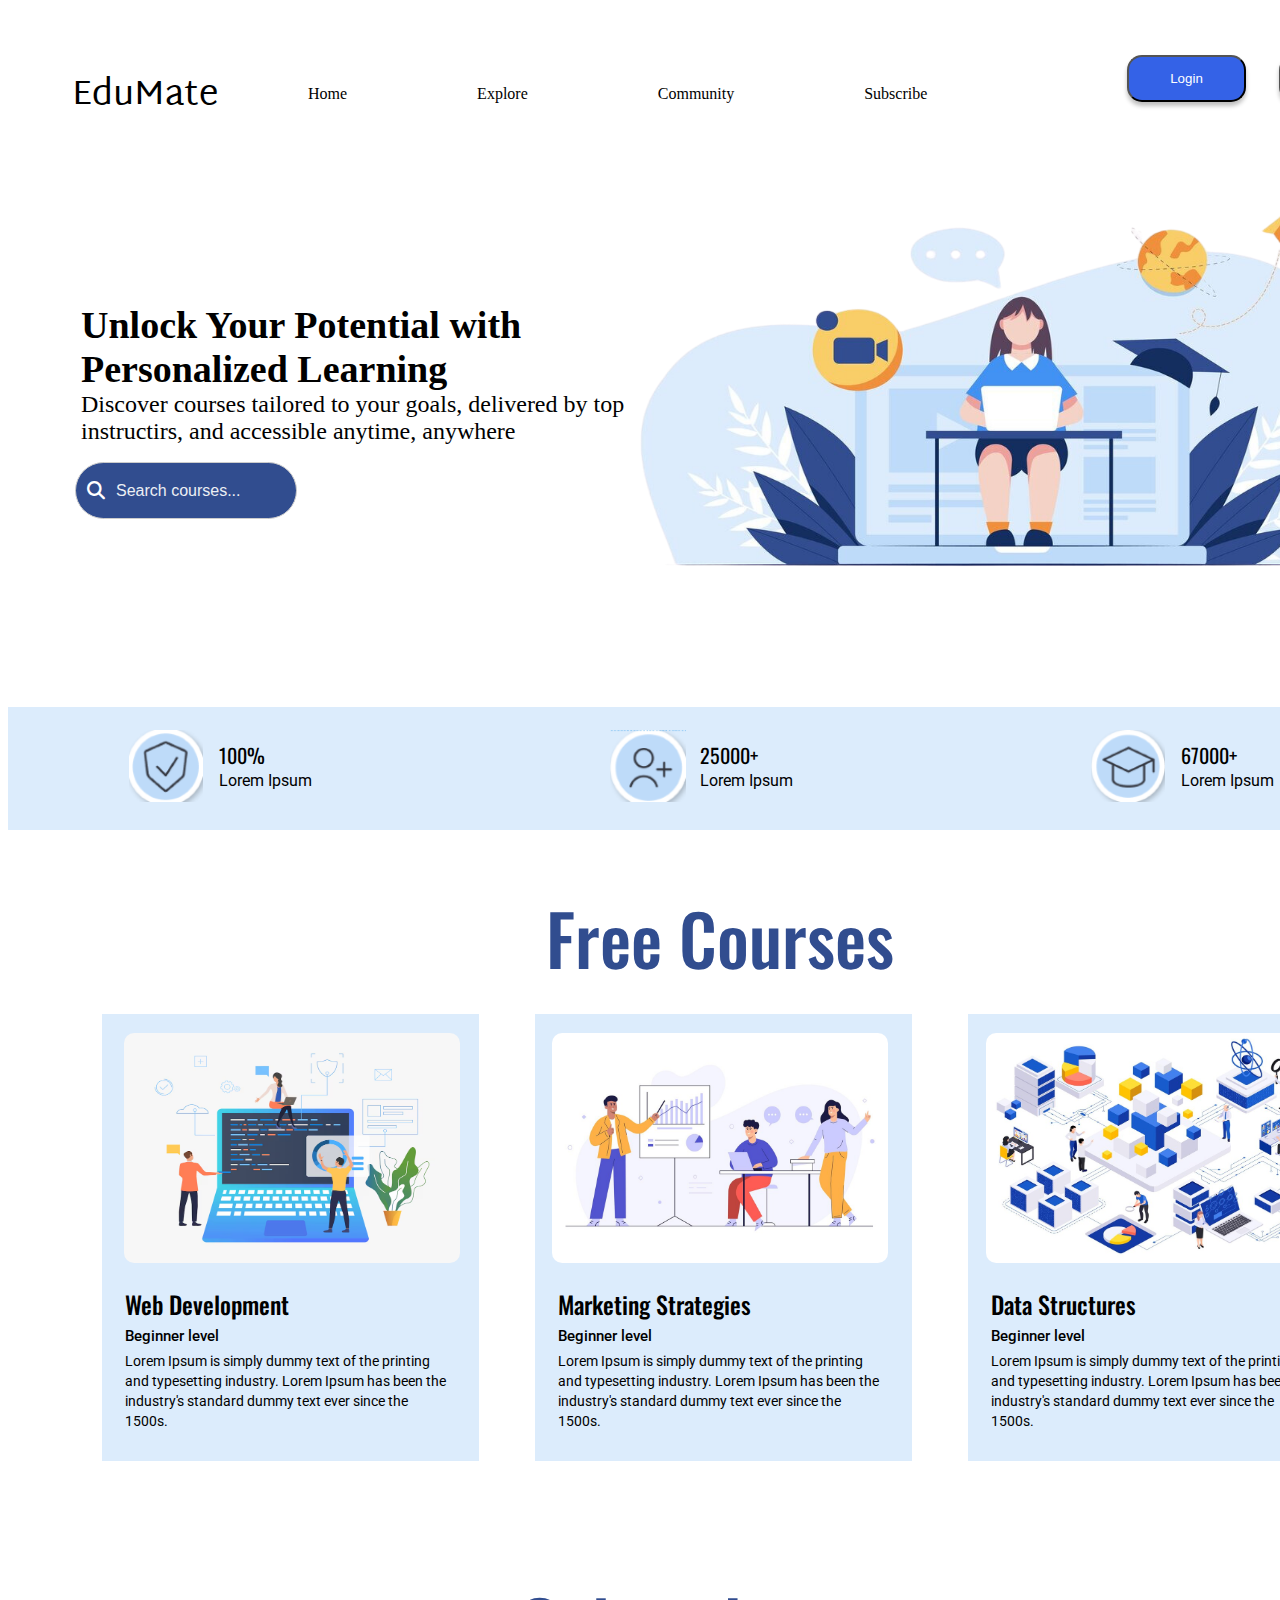
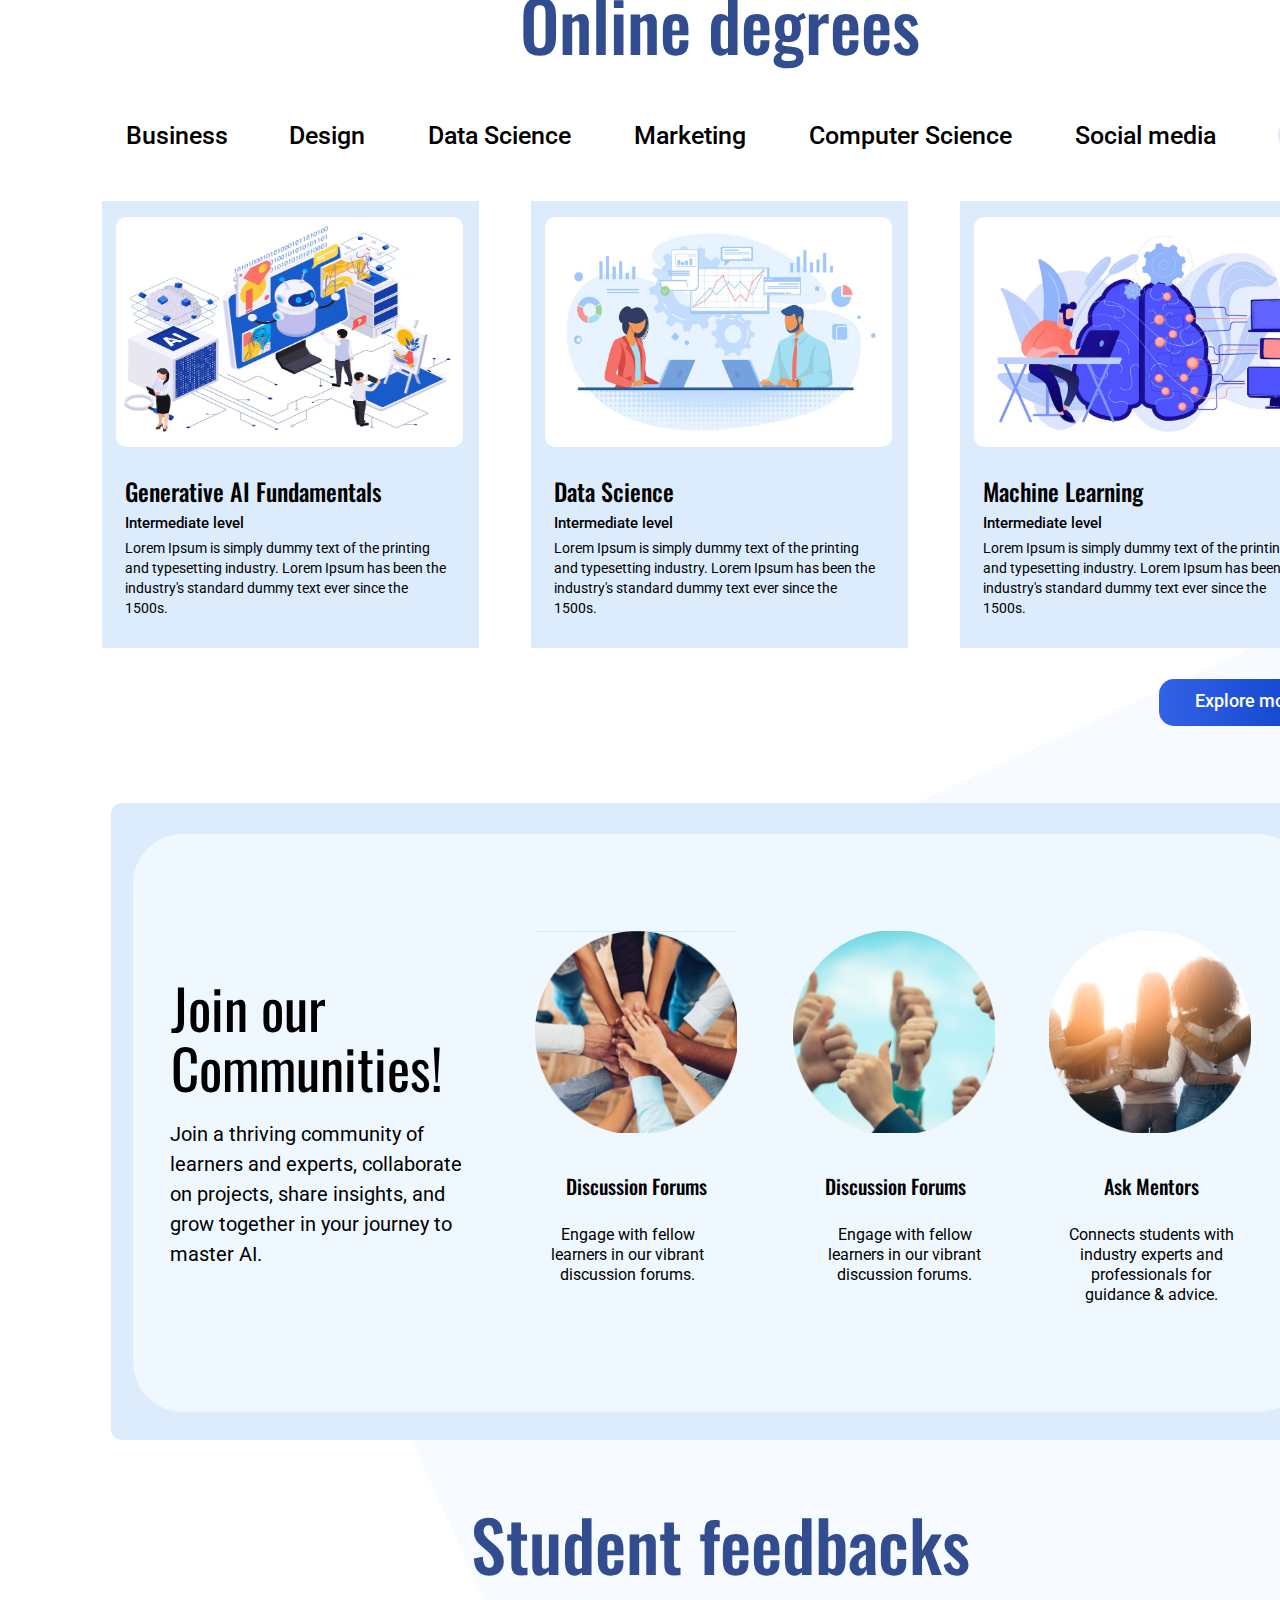
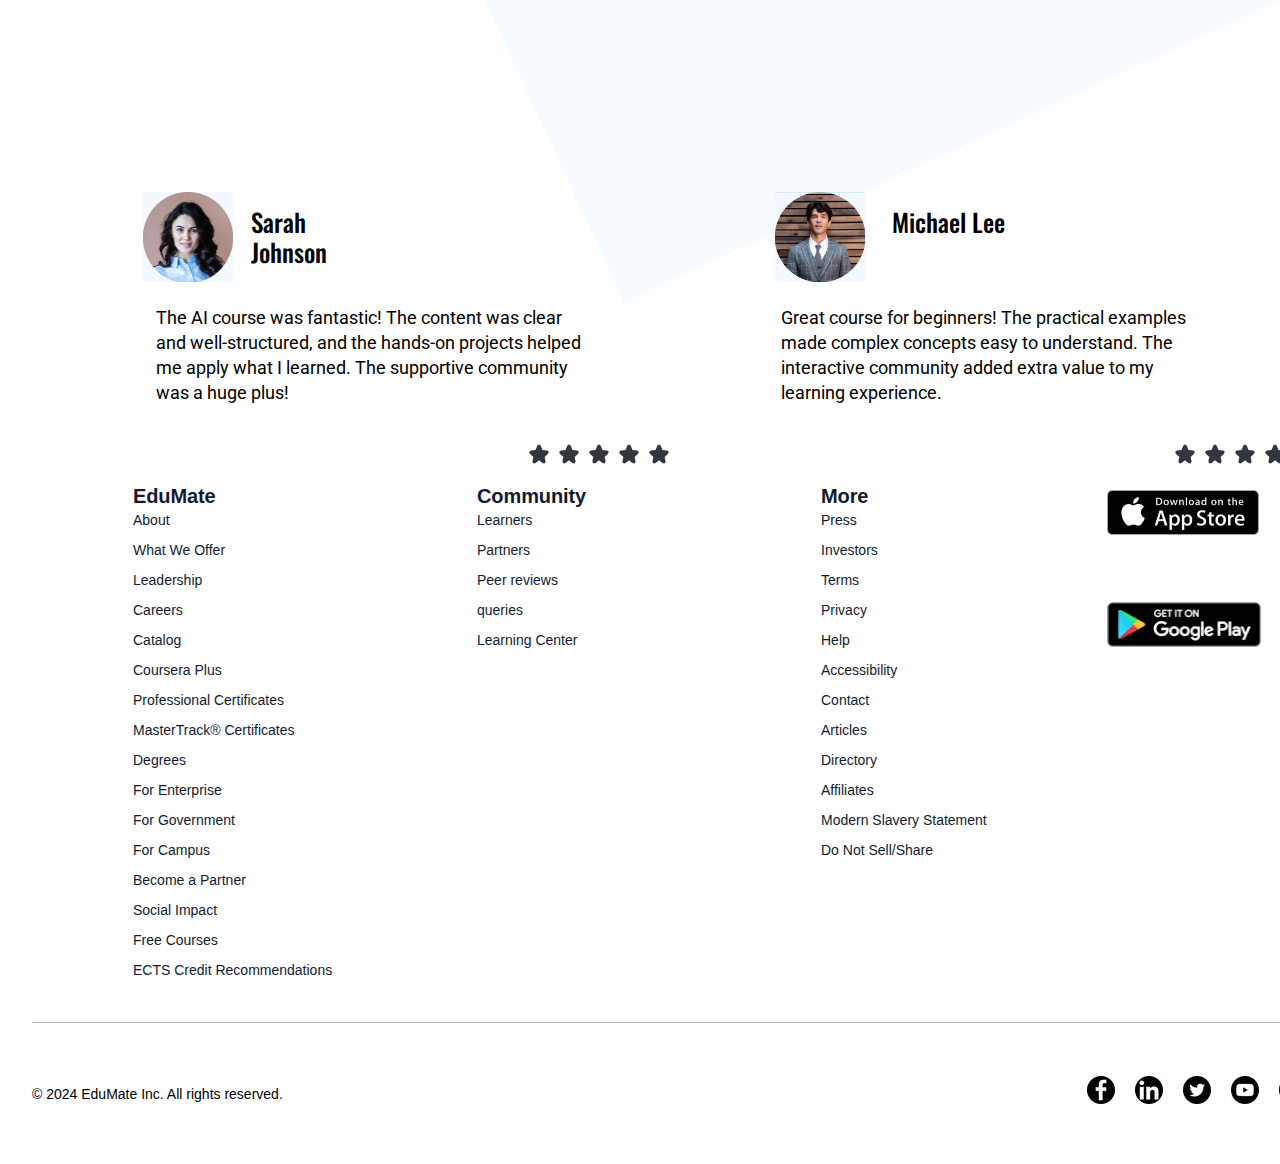
<file: Task 1/index.html>
<!DOCTYPE html>
<html lang="en">
<head>
    <meta charset="UTF-8">
    <meta name="viewport" content="width=device-width, initial-scale=1.0">
    <link rel="stylesheet" href="style.css">
    <link rel="preconnect" href="https://fonts.googleapis.com">
    <link rel="preconnect" href="https://fonts.gstatic.com" crossorigin>
    <link href="https://fonts.googleapis.com/css2?family=Martel+Sans:wght@200;300;400;600;700;800;900&family=Montserrat:ital,wght@0,100..900;1,100..900&family=Oswald:wght@200..700&family=Roboto:ital,wght@0,100..900;1,100..900&display=swap" rel="stylesheet">
    <link rel="preconnect" href="https://fonts.googleapis.com">
    <link rel="preconnect" href="https://fonts.gstatic.com" crossorigin>
    <link href="https://fonts.googleapis.com/css2?family=Martel+Sans:wght@200;300;400;600;700;800;900&family=Montserrat:ital,wght@0,100..900;1,100..900&family=Roboto:ital,wght@0,100..900;1,100..900&display=swap" rel="stylesheet">
    <link rel="stylesheet" href="https://cdnjs.cloudflare.com/ajax/libs/font-awesome/6.7.2/css/all.min.css" integrity="sha512-Evv84Mr4kqVGRNSgIGL/F/aIDqQb7xQ2vcrdIwxfjThSH8CSR7PBEakCr51Ck+w+/U6swU2Im1vVX0SVk9ABhg==" crossorigin="anonymous" referrerpolicy="no-referrer" />
    <title>EduMate</title>
</head>
<body>
    <div class="header-bar">
        <p class="edumate">EduMate</p>
        <div class="top-bar">
            <p>Home</p>
            <p>Explore</p>
            <p>Community</p>
            <p>Subscribe</p>
        </div>
        <button id="login" class="btn">Login</button>
        <button id="sign-in" class="btn">Sign In</button>
    </div>
    <div class="opening-frame">
        <img class="opening-frame-img" src="bgimg1.png" alt="background image">
        <div class="opening-frame-text">
            <div class="hero-content">
                <div class="opening-frame-title">Unlock Your Potential with Personalized Learning</div>
                <div class="opening-frame-content">Discover courses tailored to your goals, delivered by top instructirs, and accessible anytime, anywhere</div>
            </div>
            <div class="search-box">
                <i class="fa-solid fa-magnifying-glass"></i>
                <input type="text" name="search" id="search" placeholder="Search courses...">
            </div>
        </div>
    </div>
    <div class="trust-b-frame">
        <div class="trust-bridge">
            <div class="group-14 groups">
                <img src="img-1.png" alt="image 1">
                <div class="text-image">
                    <div class="text-image-line1" id="img1-1"> 100% </div>
                    <div class="text-image-line2" id="img1-2"> Lorem Ipsum </div>
                </div>
            </div>
            <div class="group-13 groups">
                <img src="img-2.png" alt="image 2">
                <div class="text-image">
                    <div class="text-image-line1" id="img2-1"> 25000+ </div>
                    <div class="text-image-line2" id="img2-2"> Lorem Ipsum </div>
                </div>
            </div>
            <div class="group-15 groups">
                <img src="img-3.png" alt="image 3">
                <div class="text-image">
                    <div class="text-image-line1" id="img2-1"> 67000+ </div>
                    <div class="text-image-line2" id="img2-2"> Lorem Ipsum </div>
                </div>
            </div>
        </div>
    </div>

    <div class="free-courses-frame">
        <div class="free-courses-text">Free Courses</div>
        <div class="free-courses-cards">
            <div class="card">
                <img src="web-dev.png" alt="web dev image" class="card-image" id="web-dev-img">
                <div class="card-title-text">Web Development</div>
                <div class="card-subtitle-text">Beginner level</div>
                <div class="card-lorem-text">Lorem Ipsum is simply dummy text of the printing and typesetting industry. Lorem Ipsum has been the industry's standard dummy text ever since the 1500s.</div>
            </div>
            <div class="card" id="marketing-card">
                <img src="marketing.png" alt="marketing image" class="card-image" id="marketing-img">
                <div class="card-title-text" id="marketing-title">Marketing Strategies</div>
                <div class="card-subtitle-text">Beginner level</div>
                <div class="card-lorem-text">Lorem Ipsum is simply dummy text of the printing and typesetting industry. Lorem Ipsum has been the industry's standard dummy text ever since the 1500s.</div>
            </div>
            <div class="card" id="ds-card">
                <img src="ds.png" alt="ds image" class="card-image" id="ds-img">
                <div class="card-title-text" id="ds-title">Data Structures</div>
                <div class="card-subtitle-text">Beginner level</div>
                <div class="card-lorem-text">Lorem Ipsum is simply dummy text of the printing and typesetting industry. Lorem Ipsum has been the industry's standard dummy text ever since the 1500s.</div>
            </div>
        </div>
    </div>
    <div class="online-degree-frame">
        <div class="online-degree-title">Online degrees</div>
        <div class="swipe">
            <div id="business" class="swipe-content">Business</div>
            <div id="design" class="swipe-content">Design</div>
            <div id="data-science" class="swipe-content">Data Science</div>
            <div id="marketing" class="swipe-content">Marketing</div>
            <div id="computer-science" class="swipe-content">Computer Science</div>
            <div id="social-media" class="swipe-content">Social media</div>
        </div>
        <div class="shift">
            <div class="shift-arrow">&gt;</div>
        </div>
        <div class="cards">
            <div class="card-2">
                <img src="gen-ai.png" alt="gen ai image" class="card-2-img">
                <div class="card-2-title">Generative AI Fundamentals</div>
                <div class="card-2-subtitle">Intermediate level</div>
                <div class="card-2-lorem">Lorem Ipsum is simply dummy text of the printing and typesetting industry. Lorem Ipsum has been the industry's standard dummy text ever since the 1500s.</div>
            </div>
            <div class="card-2" id="data-science-card">
                <img src="data-science.png" alt="data science image" class="card-2-img">
                <div class="card-2-title">Data Science</div>
                <div class="card-2-subtitle">Intermediate level</div>
                <div class="card-2-lorem">Lorem Ipsum is simply dummy text of the printing and typesetting industry. Lorem Ipsum has been the industry's standard dummy text ever since the 1500s.</div>
            </div>
            <div class="card-2" id="machine-learning-card">
                <img src="ml.png" alt="machine learning image" class="card-2-img">
                <div class="card-2-title">Machine Learning</div>
                <div class="card-2-subtitle">Intermediate level</div>
                <div class="card-2-lorem">Lorem Ipsum is simply dummy text of the printing and typesetting industry. Lorem Ipsum has been the industry's standard dummy text ever since the 1500s.</div>
            </div>
        </div>
        <div class="explore-button">
            <div class="explore-button-text">Explore more</div>
        </div>
    </div>
    <div class="community-frame">
        <div class="community-frame-rectangle">
            <div class="join">
                <div class="join-community">Join our Communities!</div>
                <div class="join-community-content">Join a thriving community of learners and experts, collaborate on projects, share insights, and grow together in your journey to master AI.</div>
            </div>
            <div class="discussion-forums">
                <img src="community-img-1.png" alt="community image 1" class="discussion-forums-image">
                <div class="discussion-forums-title">Discussion Forums</div>
                <div class="discussion-forums-content">Engage with fellow learners in our vibrant discussion forums.</div>
            </div>
            <div class="peer-support">
                <img src="community-img-2.png" alt="community image 2" class="peer-support-image">
                <div class="peer-support-title">Discussion Forums</div>
                <div class="peer-support-content">Engage with fellow learners in our vibrant discussion forums.</div>
            </div>
            <div class="ask-mentors">
                <img src="community-img-3.png" alt="community image 3" class="ask-mentors-image">
                <div class="ask-mentors-title">Ask Mentors</div>
                <div class="ask-mentors-content">Connects students with industry experts and professionals for guidance & advice.</div>
            </div>
        </div>
    </div>
    <div class="elipse-84"></div>
    <div class="student-feedbacks">
        <div class="student-feedbacks-title">Student feedbacks</div>
        <div class="student-feedbacks-cards">
            <div class="student-feedbacks-card">
                <img src="student-feedbacks-img-1.png" alt="student feedback image 1" class="student-feedbacks-img" id="student-feedbacks-img-1">
                <div class="student-feedbacks-name">Sarah Johnson</div>
                <div class="student-feedbacks-content">The AI course was fantastic! The content was clear and well-structured, and the hands-on projects helped me apply what I learned. The supportive community was a huge plus!</div>
                <div class="stars">
                    <div class="star-1"><img src="Star.png" alt="star image"></div>
                    <div class="star-1"><img src="Star.png" alt="star image"></div>
                    <div class="star-1"><img src="Star.png" alt="star image"></div>
                    <div class="star-1"><img src="Star.png" alt="star image"></div>
                    <div class="star-1"><img src="Star.png" alt="star image"></div>
                </div>
            </div>
            <div class="student-feedbacks-card">
                <img src="student-feedbacks-img-2.png" alt="student feedback image 2" class="student-feedbacks-img" id="student-feedbacks-img-2">
                <div class="student-feedbacks-name" id="student-feedbacks-name-2">Michael Lee</div>
                <div class="student-feedbacks-content" id="student-feedbacks-content-2">Great course for beginners! The practical examples made complex concepts easy to understand. The interactive community added extra value to my learning experience.</div>
                <div class="stars" id="stars-2">
                    <div class="star-1"><img src="Star.png" alt="star image"></div>
                    <div class="star-1"><img src="Star.png" alt="star image"></div>
                    <div class="star-1"><img src="Star.png" alt="star image"></div>
                    <div class="star-1"><img src="Star.png" alt="star image"></div>
                    <div class="star-1"><img src="Star-hollow.png" alt="star image"></div>
                </div>
            </div>
        </div>
    </div>
    <div class="footer-info">
        <div class="container-1">
            <div class="container-1-title">EduMate</div>
            <div class="container-1-list">
                <div id="container-1-list-1" class="container-1-list-item">About</div>
                <div id="container-1-list-2" class="container-1-list-item">What We Offer</div>
                <div id="container-1-list-3" class="container-1-list-item">Leadership</div>
                <div id="container-1-list-4" class="container-1-list-item">Careers</div>
                <div id="container-1-list-5" class="container-1-list-item">Catalog</div>
                <div id="container-1-list-6" class="container-1-list-item">Coursera Plus</div>
                <div id="container-1-list-7" class="container-1-list-item">Professional Certificates</div>
                <div id="container-1-list-8" class="container-1-list-item">MasterTrack® Certificates</div>
                <div id="container-1-list-9" class="container-1-list-item">Degrees</div>
                <div id="container-1-list-10" class="container-1-list-item">For Enterprise</div>
                <div id="container-1-list-11" class="container-1-list-item">For Government</div>
                <div id="container-1-list-12" class="container-1-list-item">For Campus</div>
                <div id="container-1-list-13" class="container-1-list-item">Become a Partner</div>
                <div id="container-1-list-14" class="container-1-list-item">Social Impact</div>
                <div id="container-1-list-15" class="container-1-list-item">Free Courses</div>
                <div id="container-1-list-16" class="container-1-list-item">ECTS Credit Recommendations</div>
            </div>
        </div>
        <div class="container-2">
            <div class="container-2-title">Community</div>
            <div class="container-2-list">
                <div id="container-2-list-1" class="container-1-list-item">Learners</div>
                <div id="container-2-list-2" class="container-1-list-item">Partners</div>
                <div id="container-2-list-3" class="container-1-list-item">Peer reviews</div>
                <div id="container-2-list-4" class="container-1-list-item">queries</div>
                <div id="container-2-list-5" class="container-1-list-item">Learning Center</div>
            </div>
        </div>
        <div class="container-3">
            <div class="container-3-title">More</div>
            <div class="container-3-list">
                <div id="container-3-list-1" class="container-1-list-item">Press</div>
                <div id="container-3-list-2" class="container-1-list-item">Investors</div>
                <div id="container-3-list-3" class="container-1-list-item">Terms</div>
                <div id="container-3-list-4" class="container-1-list-item">Privacy</div>
                <div id="container-3-list-5" class="container-1-list-item">Help</div>
                <div id="container-3-list-6" class="container-1-list-item">Accessibility</div>
                <div id="container-3-list-7" class="container-1-list-item">Contact</div>
                <div id="container-3-list-8" class="container-1-list-item">Articles</div>
                <div id="container-3-list-9" class="container-1-list-item">Directory</div>
                <div id="container-3-list-10" class="container-1-list-item">Affiliates</div>
                <div id="container-3-list-11" class="container-1-list-item">Modern Slavery Statement</div>
                <div id="container-3-list-12" class="container-1-list-item">Do Not Sell/Share</div>
            </div>
        </div>
        <div class="container-4">
            <div class="container-4-1">
                <img src="container-4-1.png" alt="App store download" class="container-4-1-img">
            </div>
            <div class="container-4-2">
                <img src="container-4-2.png" alt="Play store download" class="container-4-2-img">
            </div>
        </div>
        <div class="footer-contact">
            <div class="footer-contact-main">© 2024 EduMate Inc. All rights reserved.</div>
            <div class="footer-contact-list">
                <img src="footer-contact-list-1.png" alt="Facebook logo">
                <img src="footer-contact-list-2.png" alt="LinkedIn logo">
                <img src="footer-contact-list-3.png" alt="Twitter logo">
                <img src="footer-contact-list-4.png" alt="Youtube logo">
                <img src="footer-contact-list-5.png" alt="Instagram logo">
                <img src="footer-contact-list-6.png" alt="Tiktok logo">
            </div>
        </div>
    </div>
    <script src="app.js"></script>
</body>
</html>
</file>
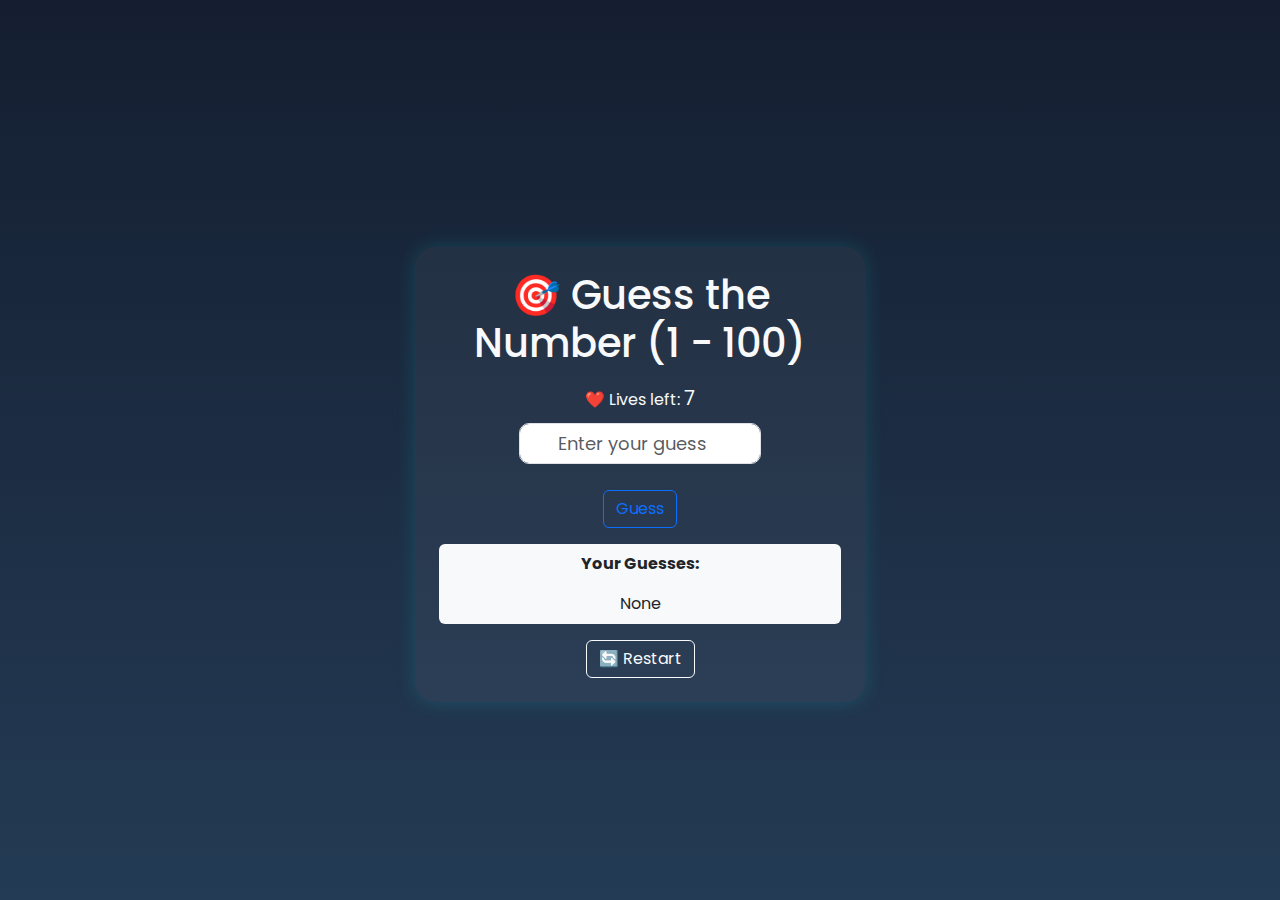
<file: Task 2/index.html>
<!DOCTYPE html>
<html lang="en">
<head>
  <meta charset="UTF-8" />
  <meta name="viewport" content="width=device-width, initial-scale=1.0" />
  <title>Guess the Number</title>
  <link rel="stylesheet" href="https://cdn.jsdelivr.net/npm/bootstrap@5.3.7/dist/css/bootstrap.min.css" />
  <link rel="stylesheet" href="style.css" />
  <link href="https://fonts.googleapis.com/css2?family=Poppins:wght@300;500;700&display=swap" rel="stylesheet" />
</head>
<body>
  <div class="container game-box text-center p-4 mt-5">
    <h1 class="text-light mb-3">🎯 Guess the Number (1 - 100)</h1>
    <div class="lives text-light mb-2">❤️ Lives left: <span class="count">7</span></div>
    
    <div class="guess-area mb-3">
      <input type="number" class="form-control user-input mx-auto" min="1" max="100" placeholder="Enter your guess" />
      <button class="btn btn-outline-primary mt-3" onclick="makeGuess()">Guess</button>
    </div>
    
    <div id="popup" class="popup text-warning mb-3"></div>

    <div class="guesses bg-light rounded p-2">
      <p><strong>Your Guesses:</strong></p>
      <p id="guessList" class="guess-list text-dark mb-0">None</p>
    </div>

    <button class="btn btn-outline-light mt-3" onclick="resetGame()">🔄 Restart</button>
  </div>

  <script src="app.js"></script>
</body>
</html>
</file>
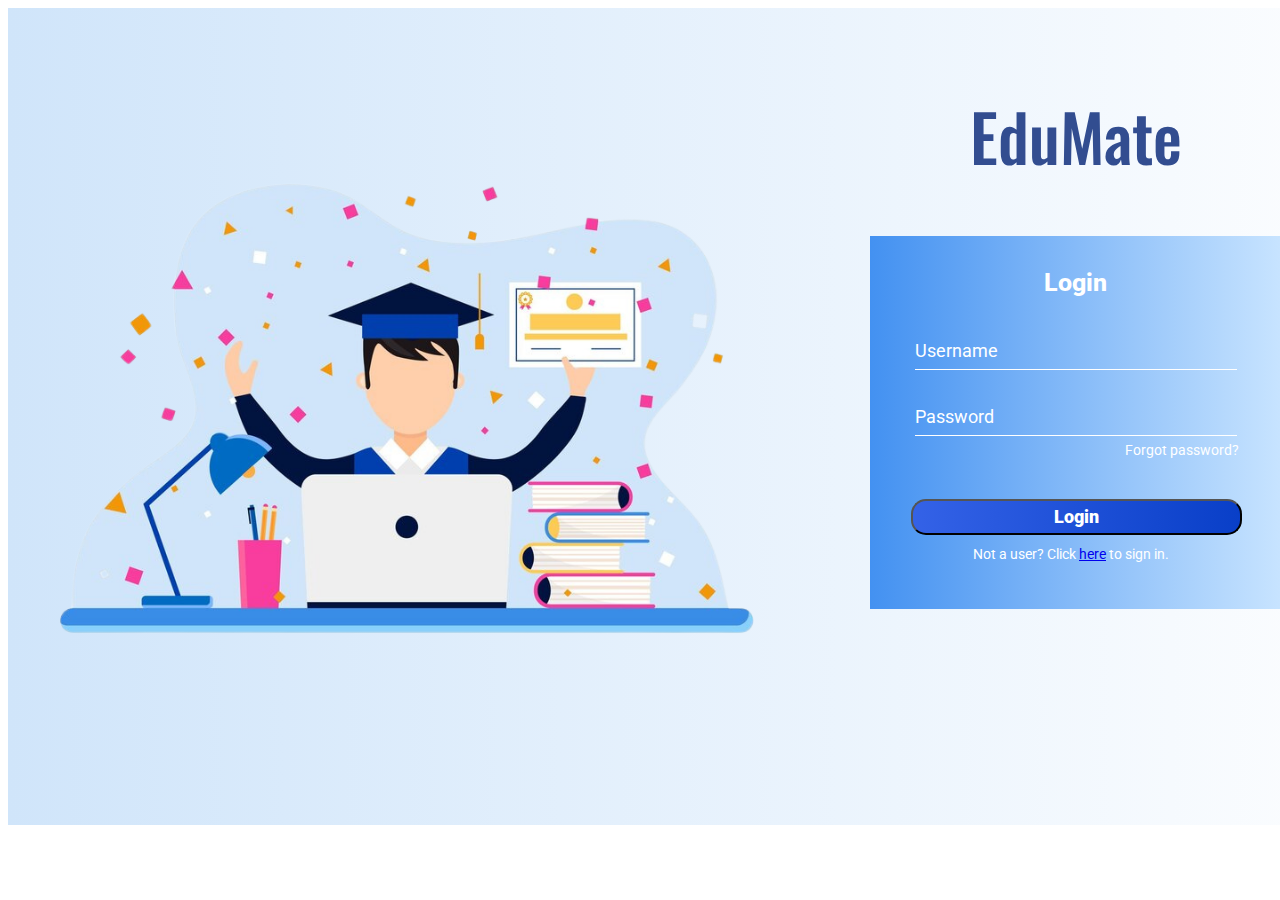
<file: Task 1/login.html>
<!DOCTYPE html>
<html lang="en">
<head>
    <meta charset="UTF-8">
    <meta name="viewport" content="width=device-width, initial-scale=1.0">
    <link rel="stylesheet" href="login.css">
    <link rel="preconnect" href="https://fonts.googleapis.com">
    <link rel="preconnect" href="https://fonts.gstatic.com" crossorigin>
    <link href="https://fonts.googleapis.com/css2?family=Martel+Sans:wght@200;300;400;600;700;800;900&family=Montserrat:ital,wght@0,100..900;1,100..900&family=Oswald:wght@200..700&family=Poppins:ital,wght@0,100;0,200;0,300;0,400;0,500;0,600;0,700;0,800;0,900;1,100;1,200;1,300;1,400;1,500;1,600;1,700;1,800;1,900&family=Roboto:ital,wght@0,100..900;1,100..900&family=Source+Sans+3:ital,wght@0,200..900;1,200..900&display=swap" rel="stylesheet">
    <title>EduMate - login</title>
</head>
<body>
    <div class="login">
        <img src="login-main-img.png" alt="login image" class="login-hero-image">
        <div class="login-title">EduMate</div>
        <div class="login-box">
            <div class="login-box-title">Login</div>
            <div class="login-box-line" id="username">Username</div>
            <div class="line" id="line-1"></div>
            <div class="login-box-line" id="password">Password</div>
            <div class="line" id="line-2"></div>
            <div class="forgot-password">Forgot password?</div>
            <button class="login-btn">Login</button>
            <div class="sign-in-opt">Not a user? Click <a href="signin.html">here</a> to sign in.</div>
        </div>
    </div>
    <script src="login.js"></script>
</body>
</html>
</file>
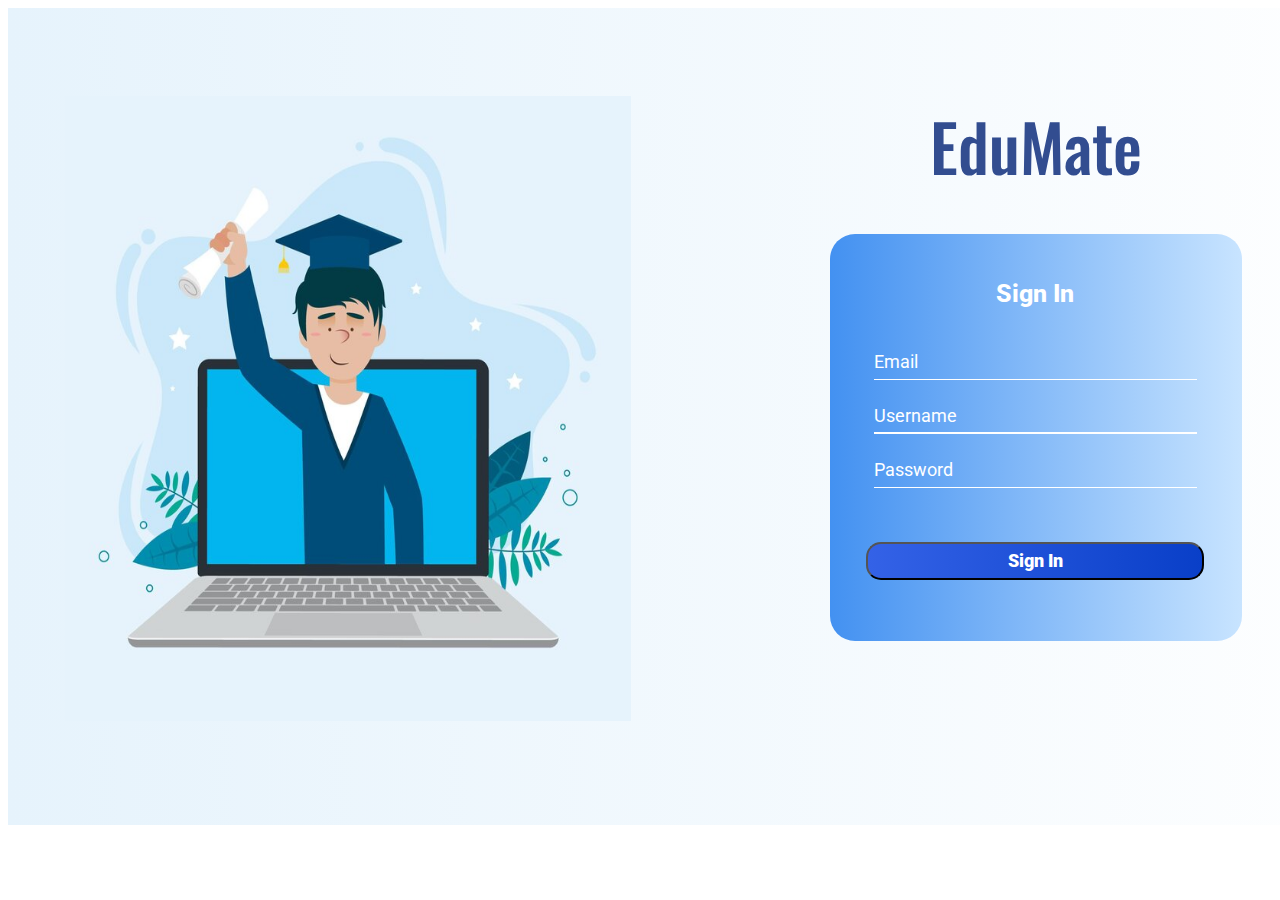
<file: Task 1/signin.html>
<!DOCTYPE html>
<html lang="en">
<head>
    <meta charset="UTF-8">
    <meta name="viewport" content="width=device-width, initial-scale=1.0">
    <link rel="stylesheet" href="signin.css">
    <link rel="preconnect" href="https://fonts.googleapis.com">
    <link rel="preconnect" href="https://fonts.gstatic.com" crossorigin>
    <link href="https://fonts.googleapis.com/css2?family=Martel+Sans:wght@200;300;400;600;700;800;900&family=Montserrat:ital,wght@0,100..900;1,100..900&family=Oswald:wght@200..700&family=Poppins:ital,wght@0,100;0,200;0,300;0,400;0,500;0,600;0,700;0,800;0,900;1,100;1,200;1,300;1,400;1,500;1,600;1,700;1,800;1,900&family=Roboto:ital,wght@0,100..900;1,100..900&family=Source+Sans+3:ital,wght@0,200..900;1,200..900&display=swap" rel="stylesheet">
    <title>Edumate - SignUp</title>
</head>
<body>
    <div class="signin">
        <img src="signin-main-img.png" alt="hero image" class="signin-hero-img">
        <div class="signin-title">EduMate</div>
        <div class="signin-box">
            <div class="signin-box-title">Sign In</div>
            <div class="signin-box-content-1" id="email">Email</div>
            <div class="line" id="line-1"></div>
            <div class="signin-box-content-1" id="username">Username</div>
            <div class="line" id="line-2"></div>
            <div class="signin-box-content-1" id="password">Password</div>
            <div class="line" id="line-3"></div>
            <button class="signin-button">Sign In</button>
        </div>
    </div>
    <script src="signin.js"></script>
</body>
</html>
</file>
<file: Task 1/style.css>
body {
    overflow-x: hidden;
}

.header-bar {
    width: 1326px;
    height: 50px;
    margin-left: 64px;
    margin-top: 53px;
    display: flex;
}

.edumate {
    width: 148px;
    height: 50px;
    font-family: "Martel Sans", sans-serif;
    font-weight: 500;
    font-style: normal;
    font-size: 35px;
    line-height: 50%;
    letter-spacing: 0%;
}

.top-bar {
    position: absolute;
    display: flex;
    flex-direction: row;
    width: 642px;
    height: 19px;
    opacity: 1;
    margin-top: 16px;
    margin-left: 236px;
    gap: 130px;
}

.btn {
    position: absolute;
    text-align: center;
    width: 119px;
    height: 47px;
    border-radius: 15px;
    margin-top: 2px;
    padding: 10px 15px;
    gap: 10px;
    background-color: #3462E7;
    color: #fff;
    box-shadow: 0 4px 4px 0 rgba(0, 0, 0, 0.25);
    opacity: 1;
    transition: opacity 300ms ease-out;
    box-sizing: border-box;
}

#login {
    position: absolute;
    margin-left: 1055px;
}

#sign-in {
    position: absolute;
    margin-left: 1207px;
}

.opening-frame {
    position: absolute;
    display: flex;
    height: 469px;
    width: 1353px;
    top: 148px;
    left: 75px;
}

.opening-frame-img {
    position: absolute;
    width: 851px;
    height: 469px;
    left: 502px;
}

.opening-frame-text {
    width: 582px;
    height: 205px;
    margin-top: 155px;
    display: flex;
    flex-direction: column;
}

/* width: 576;
height: 160;
top: 155px;
left: 6px;
angle: 0 deg;
opacity: 1;
gap: 10px; */

.hero-content {
    width: 576px;
    height: 160px;
    margin-left: 6px;
    gap: 10px;
}

.opening-frame-title {
    font-weight: 900;
    font-size: 38px;
}

.opening-frame-content {
    font-weight: normal;
    font-size: 24px;
}

.search-box {
    position: absolute;
    top: 325px;
    width: 222px;
    height: 35px;
    opacity: 1;
    display: flex;
    align-items: center;
    margin-top: 0; 
}

.search-box input[type="text"] {
    width: 100%;
    height: 100%;
    padding: 10px 10px 10px 40px; 
    border-radius: 30px;
    border: 1px solid #ccc;
    font-size: 16px;
    outline: none;
    background-color: #314d8f;
    color: #eceff4;
}

.search-box input[type="text"]::placeholder {
    color: #eceff4;
}

.search-box .fa-magnifying-glass {
    position: absolute;
    left: 12px;
    top: 50%;
    transform: translateY(-50%);
    color: #fff;
    font-size: 18px;
}

/* Trust b frame  */
.trust-b-frame {
    background-color:#DCECFC;
    position: absolute;
    width: 1440px;
    height: 123px;
    opacity: 1;
    top: 707px;
}

.trust-bridge {
    display: flex;
    flex-direction: row;
    width: 1197px;
    height: 72px;
    position: absolute;
    top: 23px;
    left: 121px;
}

.groups {
    width: 231px;
    height: 72px;
    display: flex;
    flex-direction: row;
}

.text-image {
    display: flex;
    flex-direction: column;
}

.text-image-line1 {
    width: 71px;
    height: 19px;
    position: absolute;
    left: 90px;
    top: 18px;
    font-family: "Oswald", sans-serif;
    font-weight: 400;
    font-size: 20px;
    line-height: 15px;
}

.text-image-line2 {
    width: 141px;
    height: 19px;
    position: absolute;
    left: 90px;
    top: 43px;
    font-family: "Roboto", sans-serif;
    font-weight: 400;
    font-size: 16px;
    line-height: 15px;
}

.group-13 {
    position: absolute;
    left: 481px;
}

.group-15 {
    position: absolute;
    left: 962px;
}

/* Free courses frame  */
.free-courses-frame {
    width: 1235px;
    height: 621px;
    position: absolute;
    top: 912px;
    left: 102px;
}

.free-courses-text {
    width: 448px;
    height: 69px;
    position: absolute;
    left: 394px;
    font-family: "Oswald", sans-serif;
    font-weight: 500;
    font-size: 70px;
    line-height: 50px;
    text-align: center;
    color: #314D8F;
}

.free-courses-cards {
    display: flex;
    flex-direction: row;
}

.card {
    width: 377px;
    height: 447px;
    position: absolute;
    top: 102px;
    background-color: #DCECFC;
}

.card-image {
    width: 336px;
    height: 230px;
    position: absolute;
    top: 19px;
    border-radius: 10px;
}

#marketing-card {
    position: absolute;
    left: 433px;
}

#ds-card {
    position: absolute;
    left: 866px;
}

#web-dev-img {
    position: absolute;
    left: 22px;
}

#marketing-img {
    position: absolute;
    left: 17px;
}

#ds-img {
    position: absolute;
    left: 18px;
}

.card-title-text {
    width: 166px;
    height: 20px;
    position: absolute;
    left: 23px;
    top: 280px;
    font-family: "Oswald", sans-serif;
    font-weight: 500;
    font-size: 24px;
    line-height: 20px;
}

#marketing-title {
    width: 196px;
}

.card-subtitle-text {
    width: 95px;
    height: 20px;
    position: absolute;
    left: 23px;
    top: 312px;
    font-family: "Roboto", sans-serif;
    font-weight: 500;
    font-size: 15px;
    line-height: 20px;
}

.card-lorem-text {
    width: 325px;
    height: 81px;
    position: absolute;
    left: 23px;
    top: 337px;
    font-family: "Roboto", sans-serif;
    font-weight: 400;
    font-size: 14px;
    line-height: 20px;
}

/* Online degree frame  */
.online-degree-frame {
    width: 1235px;
    height: 728px;
    position: absolute;
    top: 1598px;
    left: 102px;
}

.online-degree-title {
    width: 448px;
    height: 69px;
    position: absolute;
    left: 394px;
    font-family: "Oswald", sans-serif;
    font-weight: 500;
    font-size: 70px;
    line-height: 50px;
    text-align: center;
    color: #314D8F;
}

.swipe {
    display: flex;
    flex-direction: row;
    width: 1092px;
    height: 25px;
    position: absolute;
    top: 125px;
    left: 23px;
    gap: 60px;
}

.swipe-content {
    height: 25px;
    font-family: "Roboto", sans-serif;
    font-weight: 500;
    font-size: 25px;
    line-height: 25px;
    text-align: center;
}

#business {
    width: 103px;
}

#design {
    width: 78px;
}

#data-science {
    width: 147px;
}

#marketing {
    width: 114px;
}

#computer-science {
    width: 206px;
}

#social-media {
    width: 144px;
}

.shift {
    width: 40px;
    height: 40px;
    position: absolute;
    top: 117px;
    left: 1176px;
    background-color: #DCECFC;
    border-radius: 50%;
}

.shift-arrow {
    width: 13px;
    height: 25px;
    position: absolute;
    top: 8px;
    left: 13px;
    font-family: "Roboto", sans-serif;
    font-weight: 500;
    font-size: 25px;
    line-height: 25px;
    text-align: center;
}

.cards {
    display: flex;
    flex-direction: row;
}

.card-2 {
    width: 377px;
    height: 447px;
    position: absolute;
    top: 203px;
    background-color: #DCECFC;
}

#data-science-card {
    position: absolute;
    left: 429px;
}

#machine-learning-card {
    position: absolute;
    left: 858px;
}

.card-2-img {
    width: 347px;
    height: 230px;
    position: absolute;
    top: 16px;
    left: 14px;
    border-radius: 10px;
}

.card-2-title {
    width: 260px;
    height: 20px;
    position: absolute;
    top: 280px;
    left: 23px;
    font-family: "Oswald", sans-serif;
    font-weight: 500;
    font-size: 24px;
    line-height: 20px;
}

.card-2-subtitle {
    width: 121px;
    height: 20px;
    position: absolute;
    top: 312px;
    left: 23px;
    font-family: "Roboto", sans-serif;
    font-weight: 500;
    font-size: 15px;
    line-height: 20px;
}

.card-2-lorem {
    width: 325px;
    height: 81px;
    position: absolute;
    top: 337px;
    left: 23px;
    font-family: "Roboto", sans-serif;
    font-weight: 400;
    font-size: 14px;
    line-height: 20px;
}

.explore-button {
    width: 178px;
    height: 47px;
    position: absolute;
    top: 681px;
    left: 1057px;
    border-radius: 15px;
    display: flex;
    justify-content: center;
    align-items: center;
    gap: 10px;
    background: linear-gradient(to right, #3462E7, #093FC8);
}

.explore-button-text {
    width: 107px;
    height: 21px;
    font-family: "Roboto", sans-serif;
    font-weight: 500;
    color: #fff;
    font-size: 18px;
    line-height: 100%;
}

/* Community frame  */
.community-frame {
    width: 1221px;
    height: 637px;
    position: absolute;
    top: 2403px;
    left: 111px;
    background-color: #DCECFC;
    border-radius: 10px;
}

.community-frame-rectangle {
    width: 1175px;
    height: 578px;
    position: absolute;
    top: 31px;
    left: 22px;
    border-radius: 50px;
    background-color: #EFF7FF;
}

.join {
    display: flex;
    flex-direction: row;
}

.join-community {
    width: 393px;
    height: 140px;
    position: absolute;
    top: 143px;
    left: 38px;
    font-family: "Oswald", sans-serif;
    font-weight: 400;
    font-size: 55px;
    line-height: 60px;
    letter-spacing: 0%;
}

.join-community-content {
    width: 297px;
    height: 150px;
    position: absolute;
    top: 285px;
    left: 37px;
    font-family: "Roboto", sans-serif;
    font-weight: 400;
    font-size: 20px;
    line-height: 30px;
    letter-spacing: 0%;
}

.discussion-forums {
    width: 311px;
    height: 242px;
    position: absolute;
    top: 97px;
    left: 402px;
}

.discussion-forums-image {
    width: 202px;
    height: 202px;
    background-color: #C9C7C7;
}

.discussion-forums-title {
    width: 193px;
    height: 30px;
    position: absolute;
    top: 240px;
    left: 5px;
    font-family: "Oswald", sans-serif;
    font-weight: 500;
    font-size: 20px;
    line-height: 30px;
    text-align: center;
    letter-spacing: 0%;
}

.discussion-forums-content {
    width: 175px;
    height: 60px;
    position: absolute;
    top: 294px;
    left: 5px;
    font-family: "Roboto", sans-serif;
    font-weight: 400;
    font-size: 16px;
    line-height: 20px;
    text-align: center;
    letter-spacing: 0%;
}

.peer-support {
    position: absolute;
    left: 660px;
    top: 97px;
}

.peer-support-image {
    width: 202px;
    height: 202px;
}

.peer-support-title {
    width: 193px;
    height: 30px;
    position: absolute;
    top: 240px;
    left: 6px;
    font-family: "Oswald", sans-serif;
    font-weight: 500;
    font-size: 20px;
    line-height: 30px;
    text-align: center;
    letter-spacing: 0%;
}

.peer-support-content {
    width: 175px;
    height: 60px;
    position: absolute;
    top: 294px;
    left: 24px;
    font-family: "Roboto", sans-serif;
    font-weight: 400;
    font-size: 16px;
    line-height: 20px;
    text-align: center;
    letter-spacing: 0%;
}

.ask-mentors {
    position: absolute;
    top: 97px;
    left: 916px;
}

.ask-mentors-image {
    width: 202px;
    height: 202px;
}

.ask-mentors-title {
    width: 193px;
    height: 30px;
    position: absolute;
    top: 240px;
    left: 6px;
    font-family: "Oswald", sans-serif;
    font-weight: 500;
    font-size: 20px;
    line-height: 30px;
    text-align: center;
    letter-spacing: 0%;
}

.ask-mentors-content {
    width: 188px;
    height: 80px;
    position: absolute;
    top: 294px;
    left: 8px;
    font-family: "Roboto", sans-serif;
    font-weight: 400;
    font-size: 16px;
    line-height: 20px;
    text-align: center;
    letter-spacing: 0%;
}

.elipse-84 {
    width: 1344.07px;
    height: 875.72px;
    position: absolute;
    top: 2385px;
    left: 379px;
    rotate: -24.72deg;
    background-color: #F7FBFF;
    z-index: -2;
}

/* Student feedback  */
.student-feedbacks {
    width: 1219px;
    height: 444px;
    position: absolute;
    top: 3118px;
    left: 113px;
}

.student-feedbacks-title {
    width: 520px;
    height: 69px;
    position: absolute;
    left: 347px;
    font-family: "Oswald", sans-serif;
    font-weight: 500;
    font-size: 70px;
    line-height: 50px;
    color: #314D8F;
    text-align: center;
}

.student-feedbacks-cards {
    display: flex;
    flex-direction: row;
    justify-content: space-between;
    width: 1219px;
    height: 321px;
    position: absolute;
    top: 121px;
}

.student-feedbacks-card {
    background-color: #F3F9FF;
}

.student-feedbacks-img {
    width: 90px;
    height: 90px;
    position: absolute;
    top: 153px;
    left: 30px;
}

.student-feedbacks-name {
    width: 125px;
    height: 60px;
    position: absolute;
    top: 168px;
    left: 138px;
    font-family: "Oswald", sans-serif;
    font-weight: 500;
    font-size: 25px;
    line-height: 30px;
}

.student-feedbacks-content {
    width: 436px;
    height: 100px;
    position: absolute;
    top: 266px;
    left: 43px;
    font-family: "Roboto", sans-serif;
    font-weight: 400;
    font-size: 18px;
    line-height: 25px;
}

.stars {
    width: 144px;
    height: 24px;
    display: flex;
    flex-direction: row;
    position: absolute;
    top: 403px;
    left: 414px;
    gap: 6px;
}

.star-1 {
    width: 24px;
    height: 24px;
}

#student-feedbacks-img-2 {
    left: 662px;
}

#student-feedbacks-name-2 {
    left: 779px;
}

#student-feedbacks-content-2 {
    left: 668px;
}

#stars-2 {
    left: 1060px;
}

/* Footer information  */
.footer-info {
    width: 1419px;
    height: 689px;
    position: absolute;
    top: 3674px;
    left: 32px;
}

.container-1 {
    width: 344px;
    height: 611px;
    position: absolute;
    top: 8px;
    left: 81px;
}

.container-1-title {
    width: 76.51px;
    height: 28px;
    position: absolute;
    left: 20px;
    color: #121B30;
    font-family: "Source Sans 3", sans-serif;
    font-weight: 600;
    font-size: 20px;
    line-height: 28px;
    letter-spacing: -0.1px;
    vertical-align: middle;
}

.container-1-list {
    width: 286px;
    height: 470px;
    position: absolute;
    top: 28px;
    left: 20px;
    /* display: flex;
    flex-direction: column;
    gap: 10px; */
}

.container-1-list-item {
    height: 20px;
    font-family: "Source Sans 3", sans-serif;
    font-weight: 400;
    font-size: 14px;
    line-height: 20px;
    vertical-align: middle;
    position: absolute;
    color: #121B30;
}

#container-1-list-1 {
    width: 35.3px;
}

#container-1-list-2 {
    width: 95px;
    top: 30px;
}

#container-1-list-3 {
    width: 65.06px;
    top: 60px;
}

#container-1-list-4 {
    width: 44.87px;
    top: 90px;
}

#container-1-list-5 {
    width: 44.56px;
    top: 120px;
}

#container-1-list-6 {
    width: 90px;
    top: 150px;
}

#container-1-list-7 {
    width: 155px;
    top: 180px;
}

#container-1-list-8 {
    width: 162px;
    top: 210px;
}

#container-1-list-9 {
    width: 47.29px;
    top: 240px;
}

#container-1-list-10 {
    width: 89px;
    top: 270px;
}

#container-1-list-11 {
    width: 102px;
    top: 300px;
}

#container-1-list-12 {
    width: 78px;
    top: 330px;
}

#container-1-list-13 {
    width: 113px;
    top: 360px;
}

#container-1-list-14 {
    width: 85px;
    top: 390px;
}

#container-1-list-15 {
    width: 85px;
    top: 420px;
}

#container-1-list-16 {
    width: 200px;
    top: 450px;
}

.container-2 {
    width: 344px;
    height: 611px;
    position: absolute;
    top: 8px;
    width: 425px;
}

.container-2-title {
    width: 100.35px;
    height: 28px;
    position: absolute;
    left: 445px;
    color: #121B30;
    font-family: "Source Sans 3", sans-serif;
    font-weight: 600;
    font-size: 20px;
    line-height: 28px;
    letter-spacing: -0.1px;
    vertical-align: middle;
}

.container-2-list {
    width: 286px;
    height: 200px;
    position: absolute;
    top: 28px;
    left: 445px;
}

#container-2-list-1 {
    width: 50.93px;
}

#container-2-list-2 {
    width: 49.6px;
    top: 30px;
}

#container-2-list-3 {
    width: 82px;
    top: 60px;
}

#container-2-list-4 {
    width: 55px;
    top: 90px;
}

#container-2-list-5 {
    width: 101px;
    top: 120px;
}

.container-3 {
    width: 344px;
    height: 611px;
    position: absolute;
    top: 8px;
    left: 769px;
}

.container-3-title {
    width: 43.22px;
    height: 28px;
    position: absolute;
    left: 20px;
    color: #121B30;
    font-family: "Source Sans 3", sans-serif;
    font-weight: 600;
    font-size: 20px;
    line-height: 28px;
    letter-spacing: -0.1px;
    vertical-align: middle;
}

.container-3-list {
    width: 286px;
    height: 350px;
    position: absolute;
    top: 28px;
    left: 20px;
}

#container-3-list-1 {
    width: 31.72px;
}

#container-3-list-2 {
    width: 53.52px;
    top: 30px;
}

#container-3-list-3 {
    width: 36.17px;
    top: 60px;
}

#container-3-list-4 {
    width: 42.88px;
    top: 90px;
}

#container-3-list-5 {
    width: 27.79px;
    top: 120px;
}

#container-3-list-6 {
    width: 71.7px;
    top: 150px;
}

#container-3-list-7 {
    width: 46.06px;
    top: 180px;
}

#container-3-list-8 {
    width: 43.75px;
    top: 210px;
}

#container-3-list-9 {
    width: 54.21px;
    top: 240px;
}

#container-3-list-10 {
    width: 50.57px;
    top: 270px;
}

#container-3-list-11 {
    width: 166px;
    top: 300px;
}

#container-3-list-12 {
    width: 113px;
    top: 330px;
}

.container-4 {
    width: 344px;
    height: 671px;
    position: absolute;
    left: 1075px;
}

.container-4-1 {
    width: 344px;
    height: 101.83px;
    position: absolute;
    top: 16px;
}

.container-4-1-img {
    width: 152px;
    height: 45px;
}

.container-4-2 {
    width: 344px;
    height: 101.83px;
    position: absolute;
    top: 128px;
}

.container-4-2-img {
    width: 154px;
    height: 45px;
}

.footer-contact {
    width: 1376px;
    height: 141px;
    position: absolute;
    top: 548px;
    border-top: 1px solid #BDBDBD;
}

.footer-contact-main {
    width: 251px;
    height: 20px;
    position: absolute;
    top: 61px;
    font-family: "Source Sans 3", sans-serif;
    font-weight: 400;
    font-size: 14px;
    line-height: 20px;
    letter-spacing: 0%;
    vertical-align: middle;
}

.footer-contact-list {
    width: 268px;
    height: 28px;
    position: absolute;
    top: 53px;
    left: 1055px;
    display: flex;
    justify-content: space-between;
}
</file>
<file: Task 2/style.css>
* {
  box-sizing: border-box;
  font-family: "Poppins", sans-serif;
}

body {
  margin: 0;
  padding: 0;
  height: 100vh;
  background: linear-gradient(to bottom, #141e30, #243b55);
  display: flex;
  justify-content: center;
  align-items: center;
}

.game-box {
  background-color: rgba(255, 255, 255, 0.05);
  border-radius: 20px;
  box-shadow: 0 0 20px rgba(0, 255, 255, 0.15);
  max-width: 450px;
  width: 100%;
}

.user-input {
  width: 60%;
  border-radius: 10px;
  font-size: 18px;
  text-align: center;
  margin: 10px auto;
}

.popup {
  font-size: 20px;
  font-weight: bold;
}

.count {
  font-size: 20px;
}

.guesses {
  margin-top: 10px;
}

.btn-glow {
  background-color: #3498db;
  border: none;
  color: white;
  font-weight: bold;
  padding: 10px 20px;
  border-radius: 10px;
}
</file>
<file: Task 1/login.css>
.login {
    width: 1440px;
    height: 817px;
    background: linear-gradient(to right, #D0E5FA, #FFFFFF);
}

.login-hero-image {
    width: 887px;
    height: 589px;
    position: absolute;
    top: 114px;
    left: -37px;
}

.login-title {
    width: 385px;
    height: 106px;
    position: absolute;
    top: 86px;
    left: 883px;
    font-family: "Oswald", sans-serif;
    font-weight: 500;
    font-size: 65px;
    line-height: 100px;
    letter-spacing: 0%;
    text-align: center;
    color: #324D90;
}

.login-box {
    width: 412px;
    height: 373px;
    position: absolute;
    top: 236px;
    left: 870px;
    background: linear-gradient(to left, #C8E4FF, #4391F1);
}

.login-box-title {
    width: 183.97px;
    height: 29.81px;
    position: absolute;
    top: 34px;
    left: 114px;
    font-family: "Roboto", sans-serif;
    font-weight: 800;
    font-size: 25px;
    line-height: 100%;
    letter-spacing: 0%;
    text-align: center;
    color: #fff;
}

.login-box-line {
    width: 183.97px;
    height: 20.56px;
    position: absolute;
    left: 45px;
    font-family: "Roboto", sans-serif;
    font-weight: 400;
    font-size: 18px;
    line-height: 100%;
    letter-spacing: 0%;
    color: #fff;
}

.line {
    width: 322.41px;
    height: 1.39px;
    background-color: #fff;
    position: absolute;
    left: 45px;
}

#username {
    top: 106px;
}

#password {
    top: 172px;
}

#line-1 {
    top: 133px;
}

#line-2 {
    top: 199px;
}

.forgot-password {
    width: 124px;
    height: 23px;
    position: absolute;
    top: 207px;
    left: 255px;
    color: #FFFFFF;
    font-family: "Roboto", sans-serif;
    font-weight: 400;
    font-size: 14px;
    line-height: 100%;
    letter-spacing: 0%;
}

.login-btn {
    width: 331px;
    height: 36px;
    position: absolute;
    top: 263px;
    left: 41px;
    border-radius: 15px;
    gap: 10px;
    background: linear-gradient(to right, #3462E7, #093FC8);
    color: #fff;
    text-align: center;
    font-family: "Roboto", sans-serif;
    font-weight: 900;
    font-size: 18px;
    line-height: 100%;
    letter-spacing: 0%;
}

@keyframes dissolve {
    from { opacity: 1; }
    to { opacity: 0; }
}

.login-btn.dissolve {
    animation: dissolve 300ms ease-out forwards;
}

.sign-in-opt {
    width: 203px;
    height: 23px;
    position: absolute;
    top: 311px;
    left: 103px;
    color: #FFFFFF;
    font-family: "Roboto", sans-serif;
    font-weight: 400;
    font-size: 14px;
    line-height: 100%;
    letter-spacing: 0%;
}
</file>
<file: Task 1/signin.css>
.signin {
    width: 1440px;
    height: 817px;
    background: linear-gradient(to right, #E6F3FC, #FFFFFF);
}

.signin-hero-img {
    width: 566px;
    height: 625px;
    position: absolute;
    top: 96px;
    left: 65px;
}

.signin-title {
    width: 385px;
    height: 106px;
    position: absolute;
    top: 96px;
    left: 843px;
    color: #324D90;
    font-family: "Oswald", sans-serif;
    font-weight: 500;
    font-size: 65px;
    line-height: 100px;
    letter-spacing: 0%;
    text-align: center;
}

.signin-box {
    width: 411.85px;
    height: 407px;
    position: absolute;
    top: 234px;
    left: 830px;
    border-radius: 25px;
    background: linear-gradient(to right, #4391F1, #C8E4FF);
}

.signin-box-title {
    width: 183.97px;
    height: 29.81px;
    position: absolute;
    top: 46.85px;
    left: 113.06px;
    font-family: "Roboto", sans-serif;
    font-weight: 800;
    font-size: 25px;
    line-height: 100%;
    letter-spacing: 0%;
    text-align: center;
    color: #fff;
}

.signin-box-content-1 {
    width: 183.97px;
    height: 20.56px;
    position: absolute;
    left: 44.19px;
    font-family: "Roboto", sans-serif;
    font-weight: 400;
    font-size: 18px;
    line-height: 100%;
    letter-spacing: 0%;
    color: #ffffff;
}

.line {
    width: 322.41px;
    height: 1.39px;
    position: absolute;
    left: 44.37px;
    background-color: #fff;
}

#email {
    top: 119.22px;
}

#username {
    top: 172.67px;
}

#password {
    top: 227.14px;
}

#line-1 {
    top: 144.91px;
}

#line-2 {
    top: 198.3px;
}

#line-3 {
    top: 253.07px;
}

.signin-button {
    width: 338.14px;
    height: 38.03px;
    position: absolute;
    top: 308.22px;
    left: 35.97px;
    border-radius: 15px;
    gap: 10px;
    background: linear-gradient(to right, #3462E7, #093FC8);
    color: #fff;
    text-align: center;
    font-family: "Roboto", sans-serif;
    font-weight: 900;
    font-size: 18px;
    line-height: 100%;
    letter-spacing: 0%;
}

@keyframes dissolve {
    from { opacity: 1; }
    to { opacity: 0; }
}

.signin-button.dissolve {
    animation: dissolve 300ms ease-out forwards;
}
</file>
